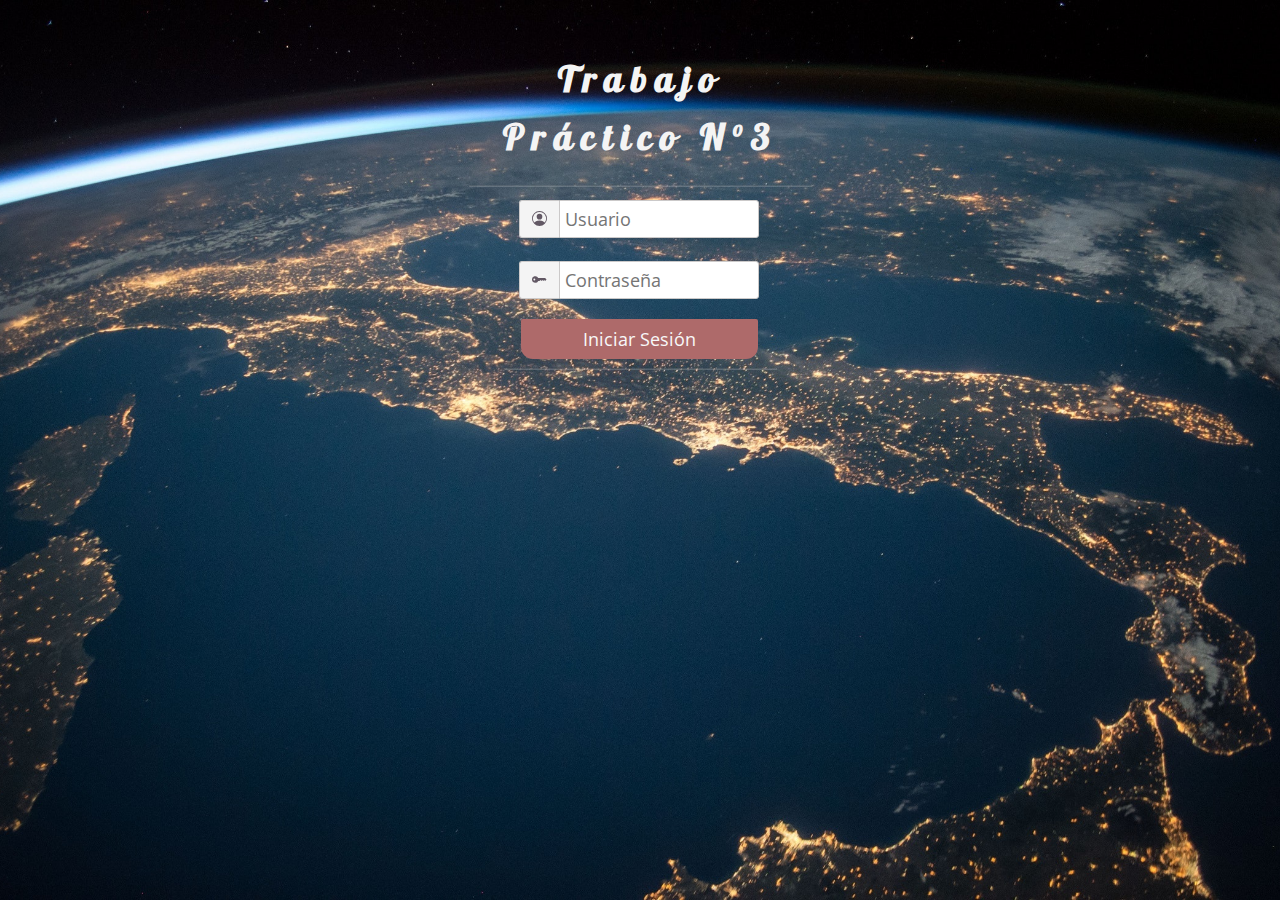
<file: tp3_backend/index.html>
<!DOCTYPE html>
<html lang="en">
<head>
    <meta charset="UTF-8">
    <meta http-equiv="X-UA-Compatible" content="IE=edge">
    <meta name="viewport" content="width=device-width, initial-scale=1.0">
    <link rel="stylesheet" href="https://cdn.jsdelivr.net/npm/bootstrap-icons@1.9.1/font/bootstrap-icons.css">
    <link rel="stylesheet" href="style.css">
    <title>TP-3</title>
</head>
<body>
    <div class="wrapper animated bounce">
        <h1>Trabajo Práctico N°3</h1>
        <hr>
        <form action="login.php" method="post">
          <label id="icon" for="username"><svg xmlns="http://www.w3.org/2000/svg" width="15" height="15" fill="currentColor" class="bi bi-person-circle" viewBox="0 0 16 16">
            <path d="M11 6a3 3 0 1 1-6 0 3 3 0 0 1 6 0z"/>
            <path fill-rule="evenodd" d="M0 8a8 8 0 1 1 16 0A8 8 0 0 1 0 8zm8-7a7 7 0 0 0-5.468 11.37C3.242 11.226 4.805 10 8 10s4.757 1.225 5.468 2.37A7 7 0 0 0 8 1z"/>
          </svg></label>
          <input type="text" placeholder="Usuario" id="username" name="user" value="">
          <label id="icon" for="password"><svg xmlns="http://www.w3.org/2000/svg" width="15" height="15" fill="currentColor" class="bi bi-key-fill" viewBox="0 0 16 16">
            <path d="M3.5 11.5a3.5 3.5 0 1 1 3.163-5H14L15.5 8 14 9.5l-1-1-1 1-1-1-1 1-1-1-1 1H6.663a3.5 3.5 0 0 1-3.163 2zM2.5 9a1 1 0 1 0 0-2 1 1 0 0 0 0 2z"/>
          </svg></label>
          <input type="password" placeholder="Contraseña" id="password" name="pass" value="">
          <input type="submit" value="Iniciar Sesión">
          <hr>
        </form>
      </div>      
</body>
</html>
</file>
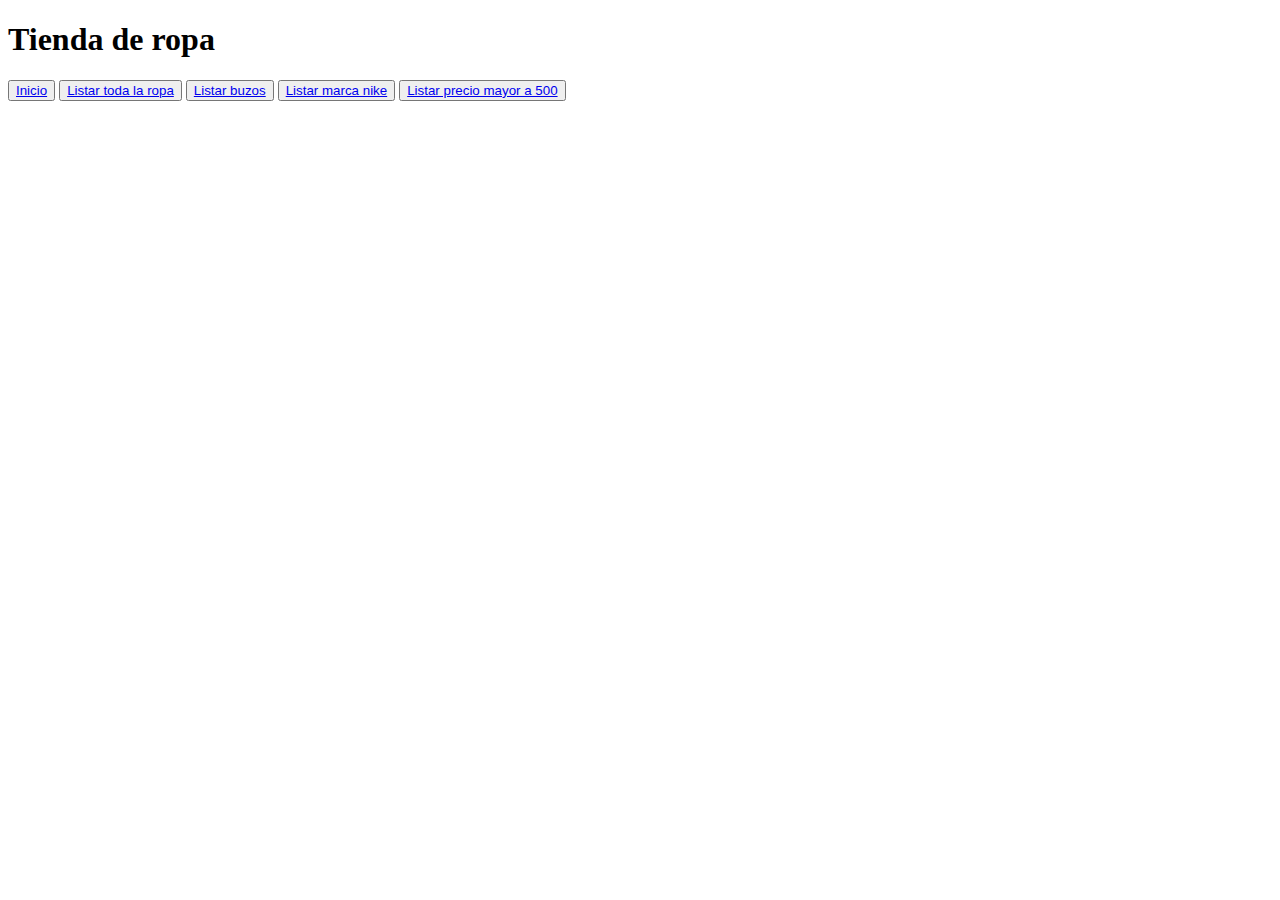
<file: tp8/index.html>
<!DOCTYPE html>
<html lang="en">
<head>
    <meta charset="UTF-8">
    <meta http-equiv="X-UA-Compatible" content="IE=edge">
    <meta name="viewport" content="width=device-width, initial-scale=1.0">
    <title>Document</title>
</head>
<body>
    <h1>Tienda de ropa</h1>
  <button type="submit"><a href="index.html">Inicio</a></button>
  <button type="submit"><a href="listarencards.php">Listar toda la ropa</a></button>
  <button type="submit"><a href="listarbuzo.php">Listar buzos</a></button>
  <button type="submit"><a href="listarnike.php">Listar marca nike</a></button>
  <button type="submit"><a href="listarmayor500.php">Listar precio mayor a 500</a></button>
</body>
</html>
</file>
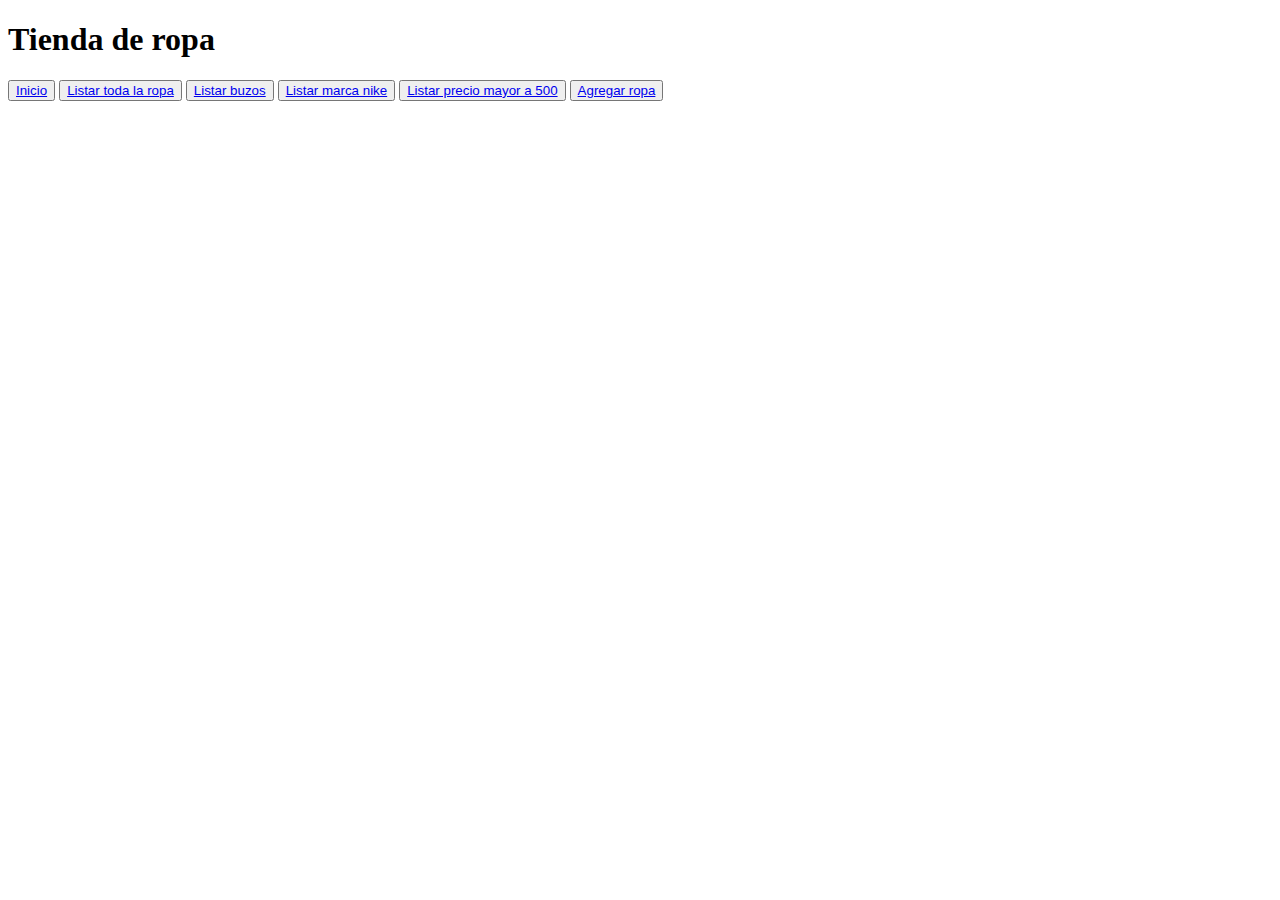
<file: tp9/index.html>
<!DOCTYPE html>
<html lang="en">
<head>
    <meta charset="UTF-8">
    <meta http-equiv="X-UA-Compatible" content="IE=edge">
    <meta name="viewport" content="width=device-width, initial-scale=1.0">
    <title>Document</title>
</head>
<body>
    <h1>Tienda de ropa</h1>
  <button type="submit"><a href="index.html">Inicio</a></button>
  <button type="submit"><a href="listarencards.php">Listar toda la ropa</a></button>
  <button type="submit"><a href="listarbuzo.php">Listar buzos</a></button>
  <button type="submit"><a href="listarnike.php">Listar marca nike</a></button>
  <button type="submit"><a href="listarmayor500.php">Listar precio mayor a 500</a></button>
  <button type="submit"><a href="agregar.html">Agregar ropa</a></button>
</body>
</html>
</file>
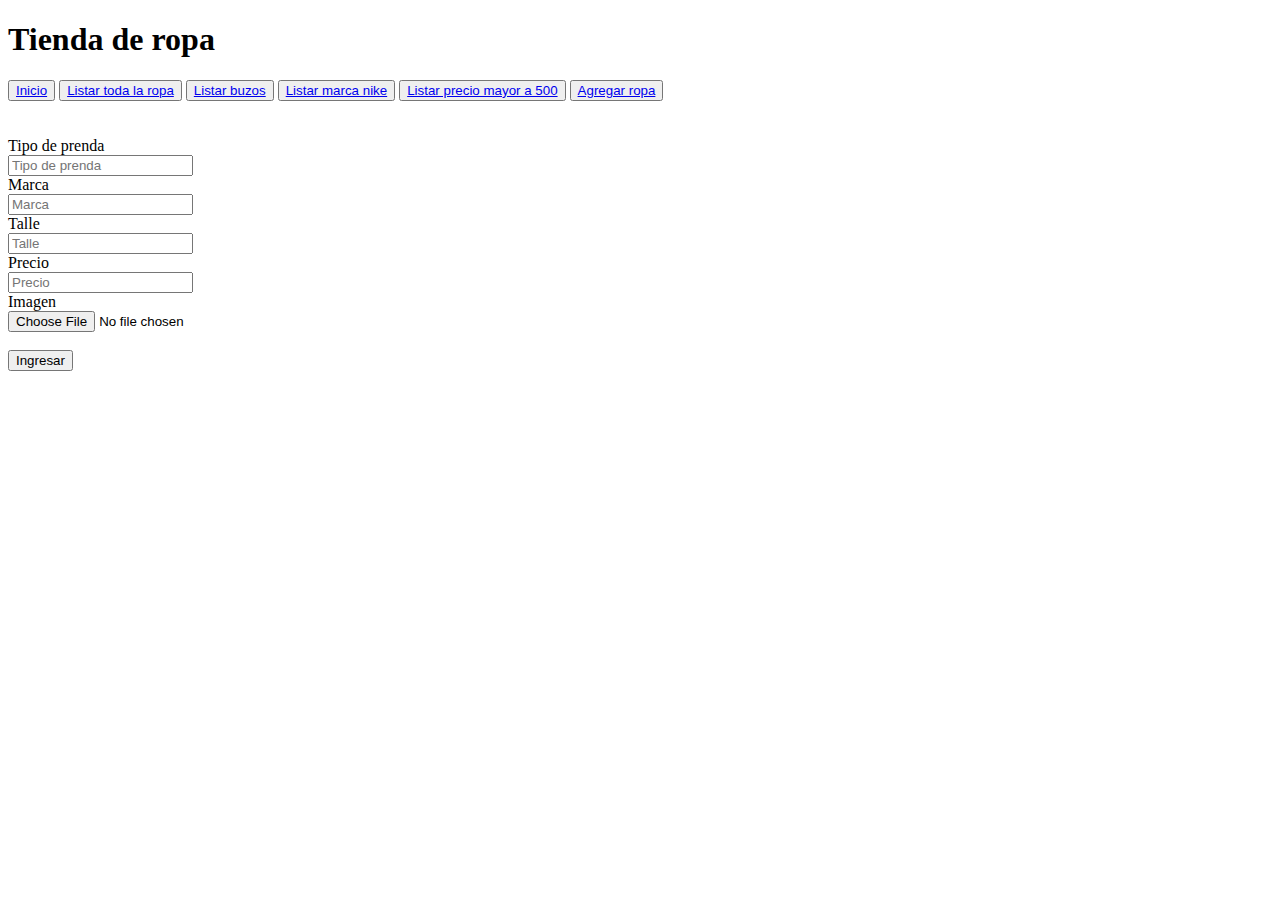
<file: tp9/agregar.html>
<!DOCTYPE html>
<html lang="en">
<head>
    <meta charset="UTF-8">
    <meta http-equiv="X-UA-Compatible" content="IE=edge">
    <meta name="viewport" content="width=device-width, initial-scale=1.0">
    <title>Tienda de Ropa</title>
</head>
<body>
    <h1>Tienda de ropa</h1>
        <button type="submit"><a href="index.html">Inicio</a></button>
        <button type="submit"><a href="listarencards.php">Listar toda la ropa</a></button>
        <button type="submit"><a href="listarbuzo.php">Listar buzos</a></button>
        <button type="submit"><a href="listarnike.php">Listar marca nike</a></button>
        <button type="submit"><a href="listarmayor500.php">Listar precio mayor a 500</a></button>
        <button type="submit"><a href="agregar.html">Agregar ropa</a></button>

<br>
<br><br>
    <form method="POST" action="agregar.php" enctype="multipart/form-data">
        <label>Tipo de prenda</label><br>
        <input type="text" name="tipo_de_prenda" placeholder="Tipo de prenda" required><br>
        <label>Marca</label><br>
        <input type="text" name="marca" placeholder="Marca" required><br>
        <label>Talle</label><br>
        <input type="text" name="talle" placeholder="Talle" required><br>
        <label>Precio</label><br>
        <input type="text" name="precio" placeholder="Precio" required><br>
        <label>Imagen</label><br>
        <input type="file" name="imagen" placeholder="imagen"><br><br>
        <input type="submit" name="submit" value="Ingresar">
    </form>


</body>
</html>
</file>
<file: tp3_backend/style.css>
/*Fonts*/
@import 'https://fonts.googleapis.com/css?family=Open+Sans';
@import 'https://fonts.googleapis.com/css?family=Galada';

::selection {
  background: #ffb7b7; /* WebKit/Blink Browsers */
}
::-moz-selection {
  background: #ffb7b7; /* Gecko Browsers */
}
* { 
  -moz-box-sizing: border-box; 
  -webkit-box-sizing: border-box; 
  box-sizing: border-box; 
}
:focus {outline:none}
/*Reset*/
body, div, dl, dt, dd, ul, ol, li, h1, h2, h3, h4, h5, h6, 
pre, form, fieldset, input, textarea, p, blockquote, th, td { 
  padding:0;
  margin:0;}
body,input{
  font-family:'Open sans',sans-serif;
  font-size:18px;
  color:#4c4c4c;
}
body{
  background-color:#292931;
  background:url(pexels-pixabay-220201.jpg)  no-repeat center center fixed; 
  -webkit-background-size: cover;
  -moz-background-size: cover;
  -o-background-size: cover;
  background-size: cover;
}
form{
  margin: 10px 35px;
}
input{
  border:none;
}
a{
    text-decoration: none;
    color: rgb(255, 255, 255);
    
}
a:hover{
  color: rgba(255, 152, 0, 0.79);
  text-decoration: underline;
  
}
input[type=text], input[type=password] {
  width: 200px;
  height: 38px;
  border:1px solid #cbc9c9;
  padding-left:5px;
  margin-left:-5px;
  margin-top:3px;
  border-radius:0px 3px 3px 0px;
  -webkit-border-radius:0px 3px 3px 0px;
  -moz-border-radius:0px 3px 3px 0px;
}
input[type=submit]{
  width: 237px;
  height: 40px;
  margin-left:17px;
  border-radius:3px;
  background-color:#ae6a6a;
  color:#f8f8f8;
  border-radius:2px 2px 12px 12px;
  -webkit-border-radius:2px 2px 12px 12px;
  -moz-border-radius:2px 2px 12px 12px;
 
}
input[type=submit]:hover{
  background-color:#607d8b;
  color:#f8f8f8; 
  cursor:pointer;
  
}
#icon{
  background-color:#F4F4F4;
  color:#625864;
  display:inline-block;
  font-size:14px;
  padding-top:10px;
  padding-bottom:7px;
  width:40px;
  margin-left: 15px;
  margin-bottom:20px;
  text-align:center;
  border-top:solid 1px #cbc9c9;
  border-bottom:solid 1px #cbc9c9;
  border-left:solid 1px #cbc9c9;
  border-radius:3px 0 0 3px;
  -webkit-border-radius:3px 0 0 3px;
  -moz-border-radius:3px 0 0 3px; 
}
.wrapper{
  margin:50px auto;
  width: 343px; 
  height: 280px; 
  border-radius:5px;
  -moz-border-radius:5px;
  -webkit-border-radius:5px;
}
.wrapper h1{
  font-family: 'Galada', cursive;
  color:#f4f4f4;
  letter-spacing:8px;
  text-align:center;
  padding-top:5px;
  padding-bottom:5px;
}
.wrapper hr{
  opacity:0.2;
  
}
.crtacc{
  margin-left:75px;
}
</file>
